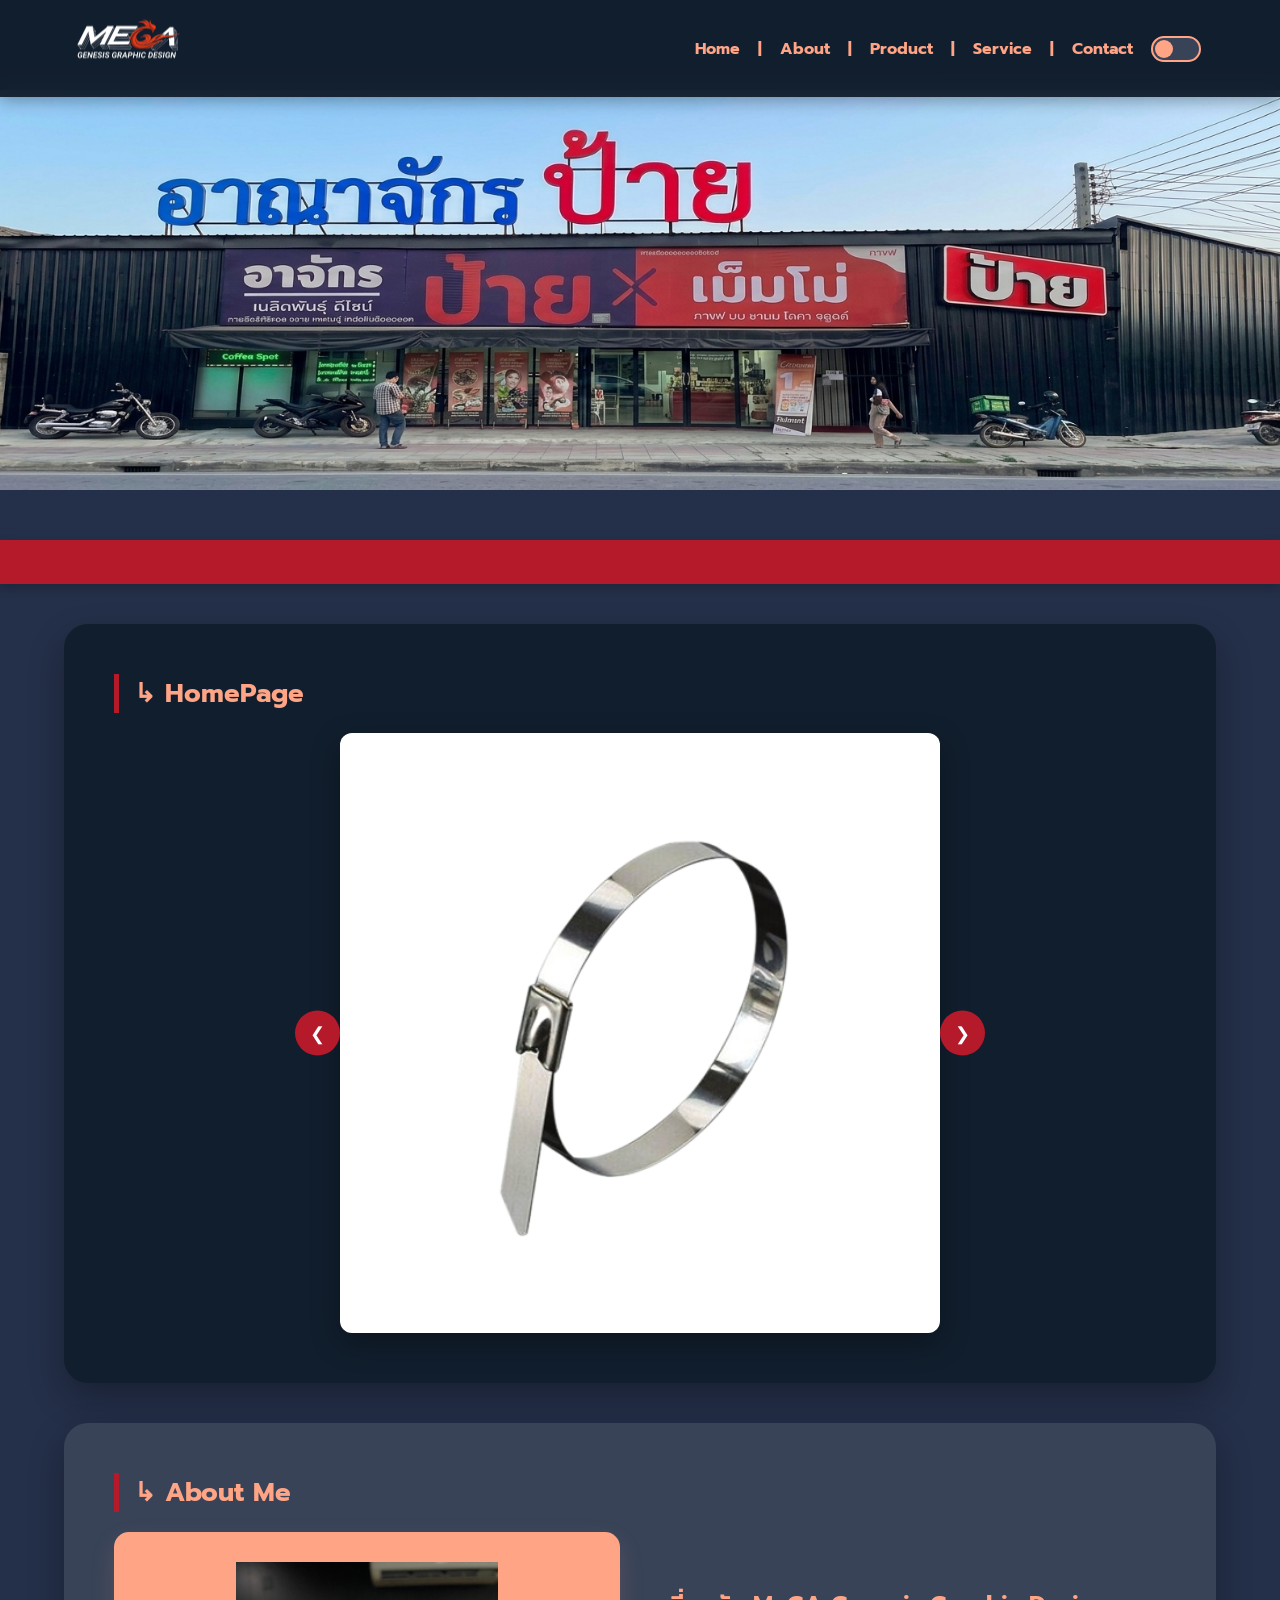
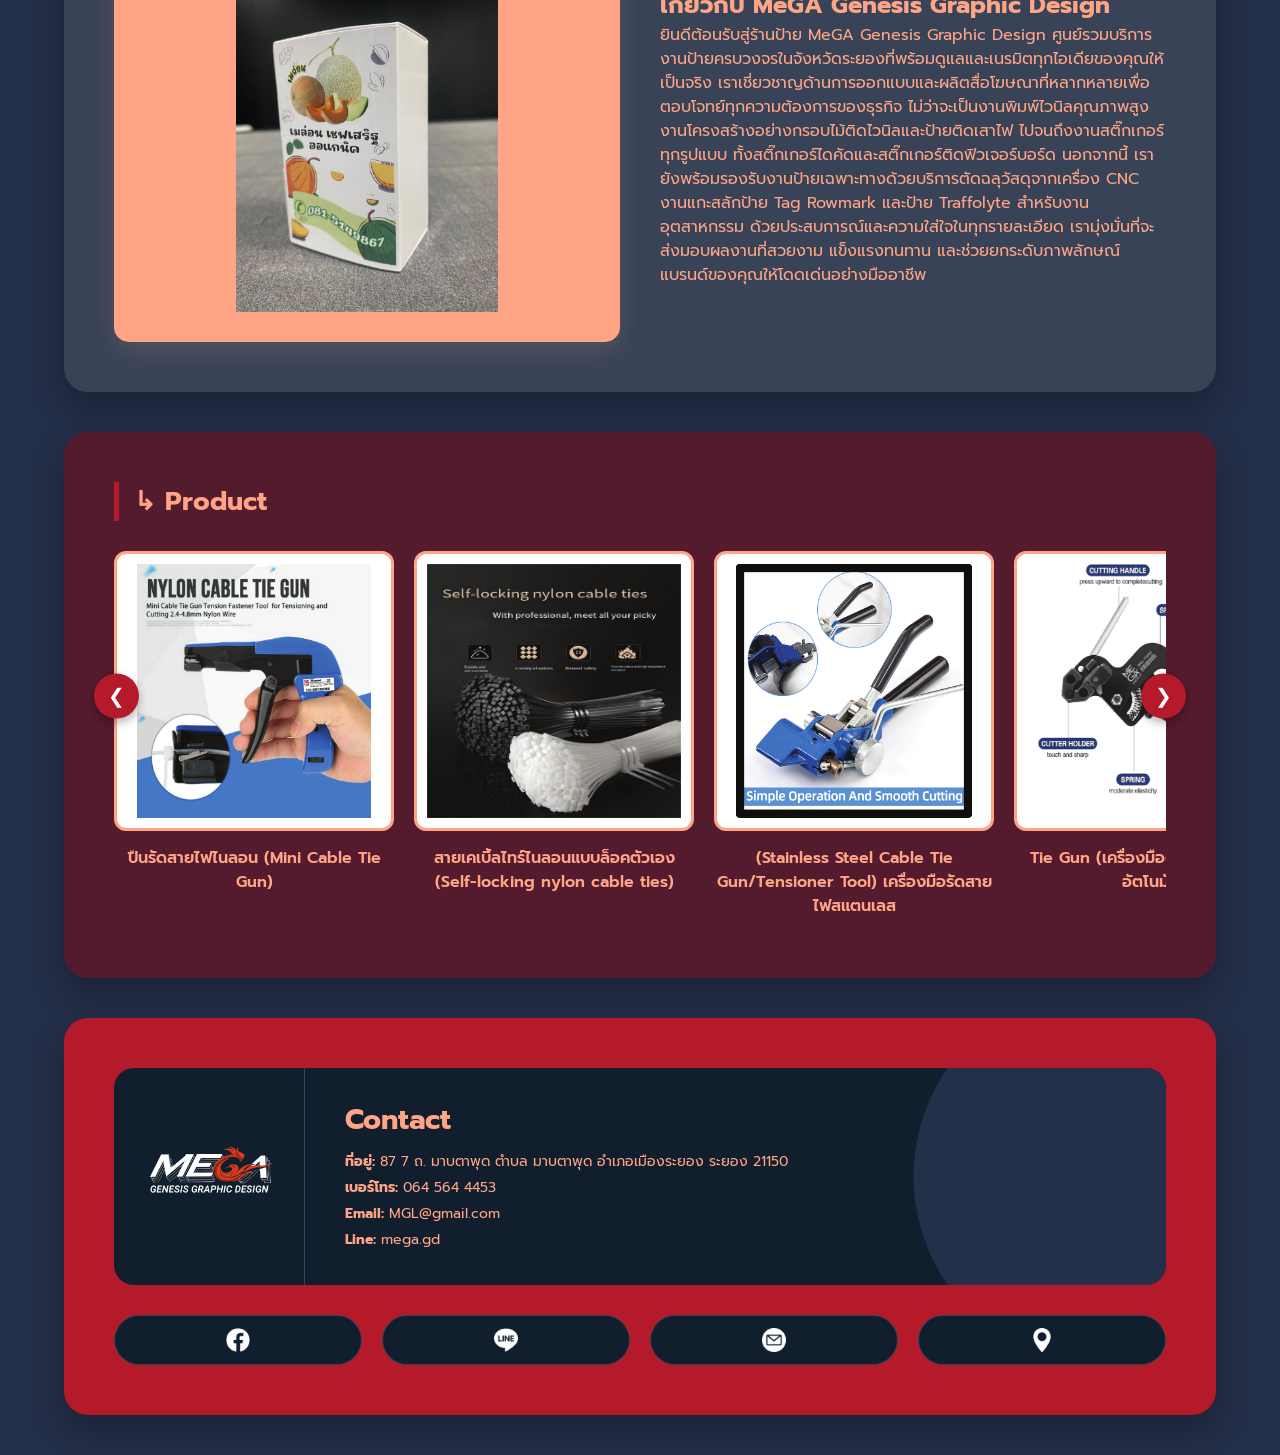
<file: index.html>
<!DOCTYPE html>
<html lang="th">

<head>
    <meta charset="UTF-8">
    <meta name="viewport" content="width=device-width, initial-scale=1.0">
    <title>MeGA Genesis Graphic Design - ร้านป้ายครบวงจร</title>
    
    <link rel="icon" type="image/png" href="images/Logo-removebg-preview.png">
    
    <link href="https://fonts.googleapis.com/css2?family=Prompt:wght@300;400;600&display=swap" rel="stylesheet">
    <link rel="stylesheet" href="style.css">
</head>

<body>
    
    <header>
        <div class="logo">
            <a href="index.html">
                <img src="images/Logo-removebg-preview.png" alt="Megalok Logo" class="header-logo-img">
            </a>
        </div>
        <nav>
            <ul>
                <li><a href="index.html#home">Home</a></li>
                <li><span>|</span></li>
                <li><a href="index.html#about">About</a></li>
                <li><span>|</span></li>
                <li><a href="index.html#product">Product</a></li>
                <li><span>|</span></li>
                <li><a href="service.html">Service</a></li>
                <li><span>|</span></li>
                <li><a href="index.html#contact">Contact</a></li>

                <li>
                    <label class="theme-switch" for="darkModeToggle">
                        <input type="checkbox" id="darkModeToggle">
                        <span class="slider"></span>
                    </label>
                </li>
            </ul>
        </nav>
    </header>

    <section class="hero-image-banner">
        <div class="slides-wrapper" id="slidesWrapper">
            <div class="slide">
                <img src="banner6.png" alt="Megalok Promotion Banner 1">
            </div>
            <div class="slide">
                <img src="banner5.png" alt="Megalok Promotion Banner 2">
            </div>
            <div class="slide">
                <img src="banner3.2.png" alt="Megalok Promotion Banner 3">
            </div>
        </div>
    </section>

    <div class="scrolling-text-container">
        <div class="scrolling-text">
            📢 ร้านป้ายครบวงจร เปิดแล้ววันนี้! 🎉 ร้านป้าย MeGA Genesis Graphic Design ยินดีให้บริการในจังหวัดระยอง รับทำป้ายโฆษณาทุกชนิด ป้ายติดเสาไฟ ไวนิล สติ๊กเกอร์ สติ๊กเกอร์ติดฟิวเจอร์บอร์ด สติ๊กเกอร์ไดคัท งาน CNC ป้าย Tag Rowmark ป้าย Traffolyte และกรอบไม้ติดไวนิล • สนใจติดต่อ โทร 064 564 4453 หรือ Line: mega.gd 📞
        </div>
    </div>

    <main>
        <section id="home" class="container">
            <h3 class="section-tag">↳ HomePage</h3>

            <div class="single-hero-box slide-in-right">

                <button class="hero-arrow left-arrow" id="prevHeroBtn">❮</button>
                <button class="hero-arrow right-arrow" id="nextHeroBtn">❯</button>

                <div class="card-image-wrapper" id="heroImageWrapper">
                    <img src="images/5-removebg-preview.png" alt="Product Image 1">
                    <img src="aboutme/1 (Custom).jpg" alt="Product Image 6">
                    <img src="images/41-removebg-preview.png" alt="Product Image 2">
                    <img src="aboutme/2 (Custom).jpg" alt="Product Image 6">
                    <img src="images/104-removebg-preview.png" alt="Product Image 3">
                    <img src="aboutme/3 (Custom).jpg" alt="Product Image 6">
                    <img src="images/136-removebg-preview.png" alt="Product Image 4">
                    <img src="aboutme/4 (Custom).jpg" alt="Product Image 6">
                    <img src="images/150-removebg-preview.png" alt="Product Image 5">
                    <img src="aboutme/5 (Custom).jpg" alt="Product Image 6">
                    <img src="images/80-removebg-preview.png" alt="Product Image 6">
                    <img src="aboutme/6 (Custom).jpg" alt="Product Image 6">
                </div>
            </div>
        </section>

        <section id="about" class="container">
            <h3 class="section-tag">↳ About Me</h3>
            <div class="about-flex">
                <div class="about-card" style="overflow: hidden;">
                    <img id="aboutImg" src="aboutme/1 (Custom).jpg" alt="Nylon Cable Tie Gun" style="transition: transform 0.4s ease, opacity 0.4s ease; transform: translateX(0);">
                </div>
                  <div class="about-content">

                    <h1 id="aboutTitle">เกี่ยวกับ MeGA Genesis Graphic Design

                    </h1>

                    <p id="aboutDesc">ยินดีต้อนรับสู่ร้านป้าย MeGA Genesis Graphic Design ศูนย์รวมบริการงานป้ายครบวงจรในจังหวัดระยองที่พร้อมดูแลและเนรมิตทุกไอเดียของคุณให้เป็นจริง เราเชี่ยวชาญด้านการออกแบบและผลิตสื่อโฆษณาที่หลากหลายเพื่อตอบโจทย์ทุกความต้องการของธุรกิจ ไม่ว่าจะเป็นงานพิมพ์ไวนิลคุณภาพสูง งานโครงสร้างอย่างกรอบไม้ติดไวนิลและป้ายติดเสาไฟ ไปจนถึงงานสติ๊กเกอร์ทุกรูปแบบ ทั้งสติ๊กเกอร์ไดคัดและสติ๊กเกอร์ติดฟิวเจอร์บอร์ด นอกจากนี้ เรายังพร้อมรองรับงานป้ายเฉพาะทางด้วยบริการตัดฉลุวัสดุจากเครื่อง CNC งานแกะสลักป้าย Tag Rowmark และป้าย Traffolyte สำหรับงานอุตสาหกรรม ด้วยประสบการณ์และความใส่ใจในทุกรายละเอียด เรามุ่งมั่นที่จะส่งมอบผลงานที่สวยงาม แข็งแรงทนทาน และช่วยยกระดับภาพลักษณ์แบรนด์ของคุณให้โดดเด่นอย่างมืออาชีพ</p>

                </div>

            </div>

        </section>

        <section id="product" class="container">
            <h3 class="section-tag">↳ Product</h3>
            
            <div class="product-slider-wrapper">
                <button class="slider-arrow slider-prev" id="prevProductBtn">❮</button>

                <div class="product-slider" id="productSlider">
                    <a href="product.html?id=1" class="p-item">
                        <div class="p-img">
                            <img src="images/124.png" class="img-main" alt="Main Image">
                            <img src="images/132.png" class="img-hover" alt="Hover Image">
                        </div>
                        <p>ปืนรัดสายไฟไนลอน (Mini Cable Tie Gun)</p>
                    </a>

                    <a href="product.html?id=2" class="p-item">
                        <div class="p-img">
                            <img src="images/14.png" class="img-main" alt="Main Image">
                            <img src="images/28.png" class="img-hover" alt="Hover Image">
                        </div>
                        <p>สายเคเบิ้ลไทร์ไนลอนแบบล็อคตัวเอง (Self-locking nylon cable ties)</p>
                    </a>

                    <a href="product.html?id=3" class="p-item">
                        <div class="p-img">
                            <img src="images/110.png" class="img-main" alt="Main Image">
                            <img src="images/108.png" class="img-hover" alt="Hover Image">
                        </div>
                        <p>(Stainless Steel Cable Tie Gun/Tensioner Tool) เครื่องมือรัดสายไฟสแตนเลส</p>
                    </a>

                    <a href="product.html?id=4" class="p-item">
                        <div class="p-img">
                            <img src="images/94.png" class="img-main" alt="Main Image">
                            <img src="images/43.png" class="img-hover" alt="Hover Image">
                        </div>
                        <p>Tie Gun (เครื่องมือดึงสายรัดและตัดอัตโนมัติ)</p>
                    </a>
                </div>

                <button class="slider-arrow slider-next" id="nextProductBtn">❯</button>
            </div>
        </section>
    </main>

    <footer id="contact">
        <div class="footer-banner">
            <div class="footer-logo-area">
                <img src="images/Logo-removebg-preview.png" alt="Mega Logo" class="footer-logo">
            </div>
            <div class="footer-details">
                <h3>Contact</h3>
                <p><strong>ที่อยู่:</strong> 87 7 ถ. มาบตาพุด ตำบล มาบตาพุด อำเภอเมืองระยอง ระยอง 21150</p>
                <p><strong>เบอร์โทร:</strong> 064 564 4453</p>
                <p><strong>Email:</strong> MGL@gmail.com</p>
                <p><strong>Line:</strong> mega.gd</p>
            </div>
        </div>

        <div class="social-bar">
            <a href="https://www.facebook.com/profile.php?id=61550780473112" target="_blank" class="social-btn">
                <img src="icons/facebook.png" alt="FB">
            </a>
            <a href="https://line.me/ti/p/@megalok1" target="_blank" class="social-btn">
                <img src="icons/line.png" alt="Line">
            </a>
            <a href="mailto:MGL@gmail.com" class="social-btn">
                <img src="icons/email.png" alt="Mail">
            </a>
            <a href="https://maps.app.goo.gl/akLTZSRNCD6QtL3N6" target="_blank" class="social-btn">
                <img src="icons/maps-and-flags.png" alt="Maps">
            </a>
        </div>
    </footer>

    <script>
        // ==========================================
        // 1. ระบบ Banner Slideshow หลัก
        // ==========================================
        let slideIndex = 0;
        const slidesWrapper = document.getElementById("slidesWrapper");
        const slides = document.getElementsByClassName("slide");
        const totalSlides = slides.length;

        function autoSlide() {
            slideIndex++;
            if (slideIndex >= totalSlides) {
                slideIndex = 0;
            }
            slidesWrapper.style.transform = `translateX(-${slideIndex * 100}%)`;
            setTimeout(autoSlide, 4000);
        }

        if (totalSlides > 0) {
            setTimeout(autoSlide, 4000);
        }

        // ==========================================
        // 1.5 ระบบเฟดเปลี่ยนรูปในหมวด HomePage พร้อมปุ่มลูกศรที่เปลี่ยนสีได้
        // ==========================================
        const heroWrapper = document.getElementById('heroImageWrapper');
        const heroImages = heroWrapper.querySelectorAll('img');
        const prevBtn = document.getElementById('prevHeroBtn');
        const nextBtn = document.getElementById('nextHeroBtn');

        let currentImgIndex = 0;
        const imgCount = heroImages.length;
        let slideInterval;

        function updateArrowButtons() {
            if (currentImgIndex === 0) {
                prevBtn.classList.add('disabled');
            } else {
                prevBtn.classList.remove('disabled');
            }
            if (currentImgIndex === imgCount - 1) {
                nextBtn.classList.add('disabled');
            } else {
                nextBtn.classList.remove('disabled');
            }
        }

        function showHeroImage(index) {
            heroImages.forEach(img => img.classList.remove('active'));
            currentImgIndex = index;
            heroImages[currentImgIndex].classList.add('active');
            updateArrowButtons();
        }

        function startHeroSlide() {
            slideInterval = setInterval(() => {
                let nextIndex = currentImgIndex + 1;
                if (nextIndex >= imgCount) {
                    nextIndex = 0;
                }
                showHeroImage(nextIndex);
            }, 3500);
        }

        function resetHeroSlideTimer() {
            clearInterval(slideInterval);
            startHeroSlide();
        }

        if (imgCount > 0) {
            heroImages[0].classList.add('active');
            updateArrowButtons();
        }

        if (imgCount > 1) {
            startHeroSlide();

            prevBtn.addEventListener('click', () => {
                if (currentImgIndex > 0) {
                    showHeroImage(currentImgIndex - 1);
                    resetHeroSlideTimer();
                }
            });

            nextBtn.addEventListener('click', () => {
                if (currentImgIndex < imgCount - 1) {
                    showHeroImage(currentImgIndex + 1);
                    resetHeroSlideTimer();
                }
            });

            heroWrapper.addEventListener('click', (event) => {
                if (event.target === prevBtn || event.target === nextBtn || event.target.closest('.hero-arrow')) {
                    return;
                }
                const rect = heroWrapper.getBoundingClientRect();
                const xPosition = event.clientX - rect.left;
                const wrapperWidth = heroWrapper.offsetWidth;

                if (xPosition < wrapperWidth / 2) {
                    if (currentImgIndex > 0) {
                        showHeroImage(currentImgIndex - 1);
                        resetHeroSlideTimer();
                    }
                } else {
                    if (currentImgIndex < imgCount - 1) {
                        showHeroImage(currentImgIndex + 1);
                        resetHeroSlideTimer();
                    }
                }
            });

        } else {
            prevBtn.style.display = 'none';
            nextBtn.style.display = 'none';
        }

        // ==========================================
        // 2. ระบบ Animation สไลด์รูป (เมื่อเลื่อนมาเจอ)
        // ==========================================
        document.addEventListener('DOMContentLoaded', () => {
            const animatedCards = document.querySelectorAll('.slide-in-right');

            const observer = new IntersectionObserver((entries) => {
                entries.forEach(entry => {
                    if (entry.isIntersecting) {
                        entry.target.classList.add('show');
                        observer.unobserve(entry.target);
                    }
                });
            }, {
                threshold: 0.2
            });

            animatedCards.forEach(card => {
                observer.observe(card);
            });
        });

        // ==========================================
        // 3. ระบบสไลด์รูปอัตโนมัติ (About Me) - เลื่อนสไลด์ด้านข้าง
        // ==========================================
        const aboutImagesArray = [
            "aboutme/2 (Custom).jpg",
            "aboutme/3 (Custom).jpg",
            "aboutme/4 (Custom).jpg",
            "aboutme/5 (Custom).jpg",
            "aboutme/6 (Custom).jpg",
            "aboutme/7 (Custom).jpg",
            "aboutme/8 (Custom).jpg",       
        ]; 

        let currentAboutIndex = 0;
        const aboutImgElement = document.getElementById("aboutImg");

        setInterval(() => {
            aboutImgElement.style.transition = "transform 0.4s ease, opacity 0.4s ease";
            aboutImgElement.style.transform = "translateX(-100%)";
            aboutImgElement.style.opacity = 0;

            setTimeout(() => {
                currentAboutIndex++;
                if (currentAboutIndex >= aboutImagesArray.length) {
                    currentAboutIndex = 0;
                }
                
                aboutImgElement.src = aboutImagesArray[currentAboutIndex];
                
                aboutImgElement.style.transition = "none";
                aboutImgElement.style.transform = "translateX(100%)";
                
                void aboutImgElement.offsetWidth;
                
                aboutImgElement.style.transition = "transform 0.4s ease, opacity 0.4s ease";
                aboutImgElement.style.transform = "translateX(0)";
                aboutImgElement.style.opacity = 1;
                
            }, 400); 

        }, 3500); 

        // ==========================================
        // 4. ระบบ Smooth Scroll ปรับความเร็วได้
        // ==========================================
        document.querySelectorAll('nav ul li a[href^="index.html#"], nav ul li a[href^="#"]').forEach(anchor => {
            anchor.addEventListener('click', function (e) {
                let targetId = this.getAttribute('href').split('#')[1];
                const targetElement = document.getElementById(targetId);

                if (targetElement) {
                    e.preventDefault();

                    const headerOffset = 90;
                    const elementPosition = targetElement.getBoundingClientRect().top;
                    const offsetPosition = elementPosition + window.pageYOffset - headerOffset;

                    const duration = 1200;

                    const start = window.pageYOffset;
                    const distance = offsetPosition - start;
                    let startTime = null;

                    function easeInOutQuad(t, b, c, d) {
                        t /= d / 2;
                        if (t < 1) return c / 2 * t * t + b;
                        t--;
                        return -c / 2 * (t * (t - 2) - 1) + b;
                    }

                    function animation(currentTime) {
                        if (startTime === null) startTime = currentTime;
                        const timeElapsed = currentTime - startTime;
                        const run = easeInOutQuad(timeElapsed, start, distance, duration);
                        window.scrollTo(0, run);
                        if (timeElapsed < duration) {
                            requestAnimationFrame(animation);
                        }
                    }

                    requestAnimationFrame(animation);
                }
            });
        });

        // ==========================================
        // 5. ระบบ Dark Mode (แบบสวิตช์ พร้อมจดจำค่าด้วย LocalStorage)
        // ==========================================
        const darkModeToggle = document.getElementById('darkModeToggle');
        const body = document.body;

        if (localStorage.getItem('darkMode') === 'enabled') {
            body.classList.add('dark-mode');
            darkModeToggle.checked = true;
        }

        darkModeToggle.addEventListener('change', () => {
            if (darkModeToggle.checked) {
                body.classList.add('dark-mode');
                localStorage.setItem('darkMode', 'enabled');
            } else {
                body.classList.remove('dark-mode');
                localStorage.setItem('darkMode', 'disabled');
            }
        });

        // ==========================================
        // 🛠️ 6. ระบบปุ่มเลื่อน Product Slider 
        // ==========================================
        const productSlider = document.getElementById('productSlider');
        const prevProductBtn = document.getElementById('prevProductBtn');
        const nextProductBtn = document.getElementById('nextProductBtn');

        if (productSlider && prevProductBtn && nextProductBtn) {
            const scrollAmount = 300; 
            
            prevProductBtn.addEventListener('click', () => {
                productSlider.scrollBy({ left: -scrollAmount, behavior: 'smooth' });
            });
            
            nextProductBtn.addEventListener('click', () => {
                productSlider.scrollBy({ left: scrollAmount, behavior: 'smooth' });
            });
        }

    </script>
</body>

</html>
</file>
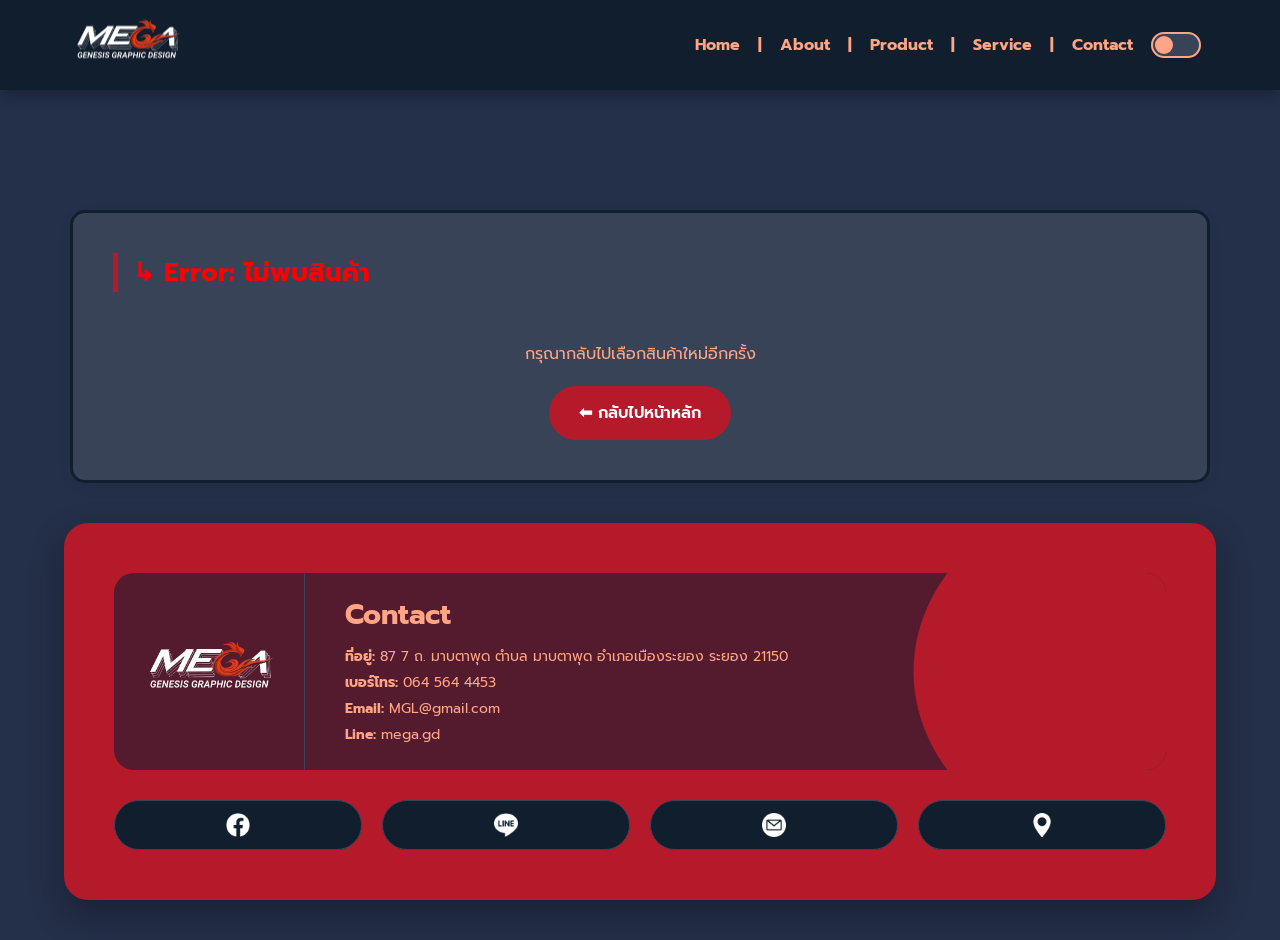
<file: product.html>
<!DOCTYPE html>
<html lang="th">

<head>
    <meta charset="UTF-8">
    <meta name="viewport" content="width=device-width, initial-scale=1.0">
    <title>Product Details - Megalok</title>

    <link href="https://fonts.googleapis.com/css2?family=Prompt:wght@300;400;600&display=swap" rel="stylesheet">
    <link rel="icon" type="image/png" href="images/Logo-removebg-preview.png">

    <link rel="stylesheet" href="style.css">
    <link rel="stylesheet" href="product.css">

    <script>
        if (localStorage.getItem('darkMode') === 'enabled') {
            document.documentElement.classList.add('dark-mode-preload');
        }
    </script>
</head>

<body>

    <header>
        <div class="logo">
            <a href="index.html">
                <img src="images/Logo-removebg-preview.png" alt="Megalok Logo" class="header-logo-img">
            </a>
        </div>
        <nav>
            <ul>
                <li><a href="index.html#home">Home</a></li>
                <li><span>|</span></li>
                <li><a href="index.html#about">About</a></li>
                <li><span>|</span></li>
                <li><a href="index.html#product">Product</a></li>
                <li><span>|</span></li>
                <li><a href="service.html">Service</a></li>
                <li><span>|</span></li>
                <li><a href="index.html#contact">Contact</a></li>

                <li>
                    <label class="theme-switch" for="darkModeToggle">
                        <input type="checkbox" id="darkModeToggle">
                        <span class="slider"></span>
                    </label>
                </li>
            </ul>
        </nav>
    </header>

    <!-- <section class="hero-image-banner">
        <div class="slides-wrapper" id="slidesWrapper">
            <div class="slide">
                <img src="banner6.jpg" alt="Megalok Promotion Banner 1">
            </div>
            <div class="slide">
                <img src="banner5 (Custom).png" alt="Megalok Promotion Banner 2">
            </div>
            <div class="slide">
                <img src="banner3.jpg" alt="Megalok Promotion Banner 3">
            </div>
        </div>
    </section> -->

    <main>
        <section class="product-detail-container" id="product-display">
        </section>
    </main>

    <footer id="contact">
        <div class="footer-banner">
            <div class="footer-logo-area">
                <img src="images/Logo-removebg-preview.png" alt="Mega Logo" class="footer-logo">
            </div>
            <div class="footer-details">
                <h3>Contact</h3>
                <p><strong>ที่อยู่:</strong> 87 7 ถ. มาบตาพุด ตำบล มาบตาพุด อำเภอเมืองระยอง ระยอง 21150</p>
                <p><strong>เบอร์โทร:</strong> 064 564 4453</p>
                <p><strong>Email:</strong> MGL@gmail.com</p>
                 <p><strong>Line:</strong> mega.gd</p>
            </div>
        </div>

        <div class="social-bar">
            <a href="https://www.facebook.com/profile.php?id=61550780473112" target="_blank" class="social-btn">
                <img src="icons/facebook.png" alt="FB">
            </a>
            <a href="https://line.me/ti/p/@megalok1" target="_blank" class="social-btn">
                <img src="icons/line.png" alt="Line">
            </a>
            <a href="mailto:MGL@gmail.com" class="social-btn">
                <img src="icons/email.png" alt="Mail">
            </a>
            <a href="https://maps.app.goo.gl/akLTZSRNCD6QtL3N6" target="_blank" class="social-btn">
                <img src="icons/maps-and-flags.png" alt="Maps">
            </a>
        </div>
    </footer>

    <script>
        // ==========================================
        // 1. ระบบ Banner Slideshow แบบเลื่อน (Slide)
        // ==========================================
        let slideIndex = 0;
        const slidesWrapper = document.getElementById("slidesWrapper");
        const slides = document.getElementsByClassName("slide");

        function autoSlide() {
            if (!slidesWrapper || slides.length === 0) return;

            const totalSlides = slides.length;
            slideIndex++;

            // ถ้ารูปหมดแล้ว ให้กลับไปรูปแรก
            if (slideIndex >= totalSlides) {
                slideIndex = 0;
            }

            // เลื่อนกล่องหุ้มรูปภาพแนวนอน
            slidesWrapper.style.transform = `translateX(-${slideIndex * 100}%)`;

            // สั่งให้ทำซ้ำทุกๆ 3 วินาที (3000 มิลลิวินาที)
            setTimeout(autoSlide, 3000);
        }

        // เริ่มทำงานสไลด์หลังจากโหลดหน้าเสร็จ 3 วินาที
        setTimeout(autoSlide, 3000);

        // ==========================================
        // 2. ระบบดึงและแสดงข้อมูลสินค้าตาม ID จาก URL
        // ==========================================
        const productsDatabase = [
            {
                id: 1,
                name: " ปืนรัดสายไฟไนลอน (Mini Cable Tie Gun)",
                images: [
                    "images/124.png",
                    "images/126.png",
                    "images/128.png"
                ],
                description: "ปืนรัดสายไฟไนลอน (Mini Cable Tie Gun) จากแบรนด์ Megalok ผลิตจากวัสดุคุณภาพสูง ทนทานต่อการใช้งาน และออกแบบมาเพื่อการยึดติดที่แน่นหนาและปลอดภัย เหมาะสำหรับงานอุตสาหกรรมทั่วไป"
            },
            {
                id: 2,
                name: "สายเคเบิ้ลไทร์ไนลอนแบบล็อคตัวเอง (Self-locking nylon cable ties)",
                images: [
                    "images/14.png",
                    "images/28.png",
                    "images/139.png"
                ],
                description: "สายเคเบิ้ลไทร์ไนลอนแบบล็อคตัวเอง (Self-locking nylon cable ties) ซึ่งเป็นอุปกรณ์รัดสายไฟคุณภาพเยี่ยมระดับมืออาชีพที่ออกแบบมาให้สามารถใช้งานได้อย่างหลากหลายครับจุดเด่นสำคัญของสินค้ารุ่นนี้คือความแข็งแรงและทนทานต่อแรงดึงสูง เมื่อล็อคแล้วจะยึดติดแน่นหนาไม่หลุดลอกหรือคลายตัวได้ง่าย ตัววัสดุมีความปลอดภัยและถูกออกแบบมาให้ทนทานต่อสภาพแวดล้อมที่ท้าทายได้อย่างดีเยี่ยม ทั้งทนต่อการกัดกร่อน ทนต่อรังสียูวี ทนต่อสารเคมี รวมถึงทนต่อสภาพอากาศทั้งความเย็นจัดและอุณหภูมิที่สูงมาก นอกจากนี้ยังมีให้เลือกใช้งานหลากหลายรูปแบบตามความเหมาะสม ทั้งแบบสายสีดำและสีขาวเพื่อตอบโจทย์ทุกความต้องการของงาน"
            },
            {
                id: 3,
                name: "(Stainless Steel Cable Tie Gun/Tensioner Tool) เครื่องมือรัดสายไฟสแตนเลส",
                images: [
                    "images/112.png",
                    "images/116.png",
                    "images/118.png",
                    "images/120.png"
                ],
                description: "อุปกรณ์ที่ออกแบบมาเพื่อใช้สำหรับการจัดเก็บและยึดสายไฟให้เป็นระเบียบเรียบร้อย โดยมีจุดเด่นในเรื่องของความทนทานต่อความร้อนและทนต่อสภาพอากาศที่เปลี่ยนแปลงได้เป็นอย่างดีเยี่ยม สำหรับขนาดของสายรัดที่สามารถนำมาใช้งานร่วมกับอุปกรณ์ตัวนี้ได้ จะต้องมีความกว้างอยู่ที่ 4 ถึง 20 มิลลิเมตร และมีความหนาตั้งแต่ 0.4 ถึง 0.8 มิลลิเมตรครับ"
            },
            {
                id: 4,
                name: "Tie Gun (เครื่องมือดึงสายรัดและตัดอัตโนมัติ)",
                images: [
                    "images/94.png",
                    "images/43.png"
                ],
                description: "เครื่องมือดึงสายรัดและตัดอัตโนมัติ (Tie Gun) ที่ถูกออกแบบมาให้ใช้งานได้ง่าย ช่วยลดเวลาในการทำงานและเพิ่มความสะดวกสบายให้กับผู้ใช้งานเป็นอย่างมากครับ ตัวเครื่องมีความโดดเด่นในเรื่องของความแข็งแรงทนทานเนื่องจากผลิตจากเหล็กกล้าเครื่องมือพิเศษ (Special Tool Steel Body) และมีการออกแบบตามหลักสรีรศาสตร์ (Ergonomic design) โดยเฉพาะในส่วนของด้ามจับ TPR ที่ช่วยให้จับได้ถนัดมือและใช้งานได้อย่างสะดวกสบาย นอกจากนี้ตัวเครื่องยังมีสปริงที่มีความยืดหยุ่นกำลังดี หัวตัดที่คมกริบ และมีด้ามจับสำหรับการตัด (Cutting Handle) ที่ออกแบบมาให้ใช้งานง่าย เพียงแค่ดันขึ้นก็สามารถตัดสายรัดให้ขาดได้อย่างสมบูรณ์ครับ"
            }
        ];

        // รับค่า id จากพารามิเตอร์ใน URL (เช่น product.html?id=1)
        const urlParams = new URLSearchParams(window.location.search);
        const productId = parseInt(urlParams.get('id'));

        // หาสินค้าที่ตรงกับ ID
        const product = productsDatabase.find(p => p.id === productId);
        const displayDiv = document.getElementById('product-display');

        // ฟังก์ชันสำหรับเปลี่ยนรูปภาพใหญ่ เมื่อผู้ใช้คลิกที่รูป Thumbnail เล็ก
        window.changeImage = function (newSrc) {
            const mainImg = document.getElementById('mainImage');
            mainImg.style.opacity = 0.5;
            setTimeout(() => {
                mainImg.src = newSrc;
                mainImg.style.opacity = 1;
            }, 150);
        };

        // Render ข้อมูลลง HTML
        if (product) {
            let thumbnailsHTML = '';
            product.images.forEach((imgSrc, index) => {
                thumbnailsHTML += `<img src="${imgSrc}" class="thumbnail" onclick="changeImage('${imgSrc}')" alt="thumbnail ${index + 1}">`;
            });

            displayDiv.innerHTML = `
                <h3 class="section-tag">↳ Product Detail: ${product.name}</h3>
                <div class="product-flex">
                    
                    <div class="product-gallery">
                        <div class="product-image-wrapper">
                            <img src="${product.images[0]}" alt="${product.name}" id="mainImage" class="product-image">
                        </div>
                        <div class="thumbnail-container">
                            ${thumbnailsHTML}
                        </div>
                    </div>

                    <div class="product-info">
                        <h1 class="product-title">${product.name}</h1>
                        <div class="product-desc">
                            <strong>↳ Product Features:</strong><br><br>
                            ${product.description}
                        </div>
                        <a href="index.html#product" class="btn-theme">⬅ กลับไปหน้าสินค้า</a>
                    </div>
                </div>
            `;
        } else {
            // กรณีไม่มี ID หรือหาสินค้าไม่เจอ
            displayDiv.innerHTML = `
                <h3 class="section-tag" style="color: red;">↳ Error: ไม่พบสินค้า</h3>
                <p style="text-align: center; margin-top: 50px;">กรุณากลับไปเลือกสินค้าใหม่อีกครั้ง</p>
                <div style="text-align: center; margin-top: 20px;">
                    <a href="index.html#product" class="btn-theme">⬅ กลับไปหน้าหลัก</a>
                </div>
            `;
        }

        // ==========================================
        // 3. ระบบ Dark Mode (อ่านค่าและสลับโหมด)
        // ==========================================
        const darkModeToggle = document.getElementById('darkModeToggle');
        const body = document.body;

        // เช็คค่าเมื่อหน้าเว็บโหลดเสร็จ
        if (localStorage.getItem('darkMode') === 'enabled') {
            body.classList.add('dark-mode');
            document.documentElement.classList.remove('dark-mode-preload');
            if (darkModeToggle) {
                darkModeToggle.textContent = '☀️';
            }
        }

        if (darkModeToggle) {
            darkModeToggle.addEventListener('click', () => {
                body.classList.toggle('dark-mode');

                if (body.classList.contains('dark-mode')) {
                    localStorage.setItem('darkMode', 'enabled');
                    darkModeToggle.textContent = '☀️';
                } else {
                    localStorage.setItem('darkMode', 'disabled');
                    darkModeToggle.textContent = '🌙';
                }
            });
        }
    </script>

</body>

</html>
</file>
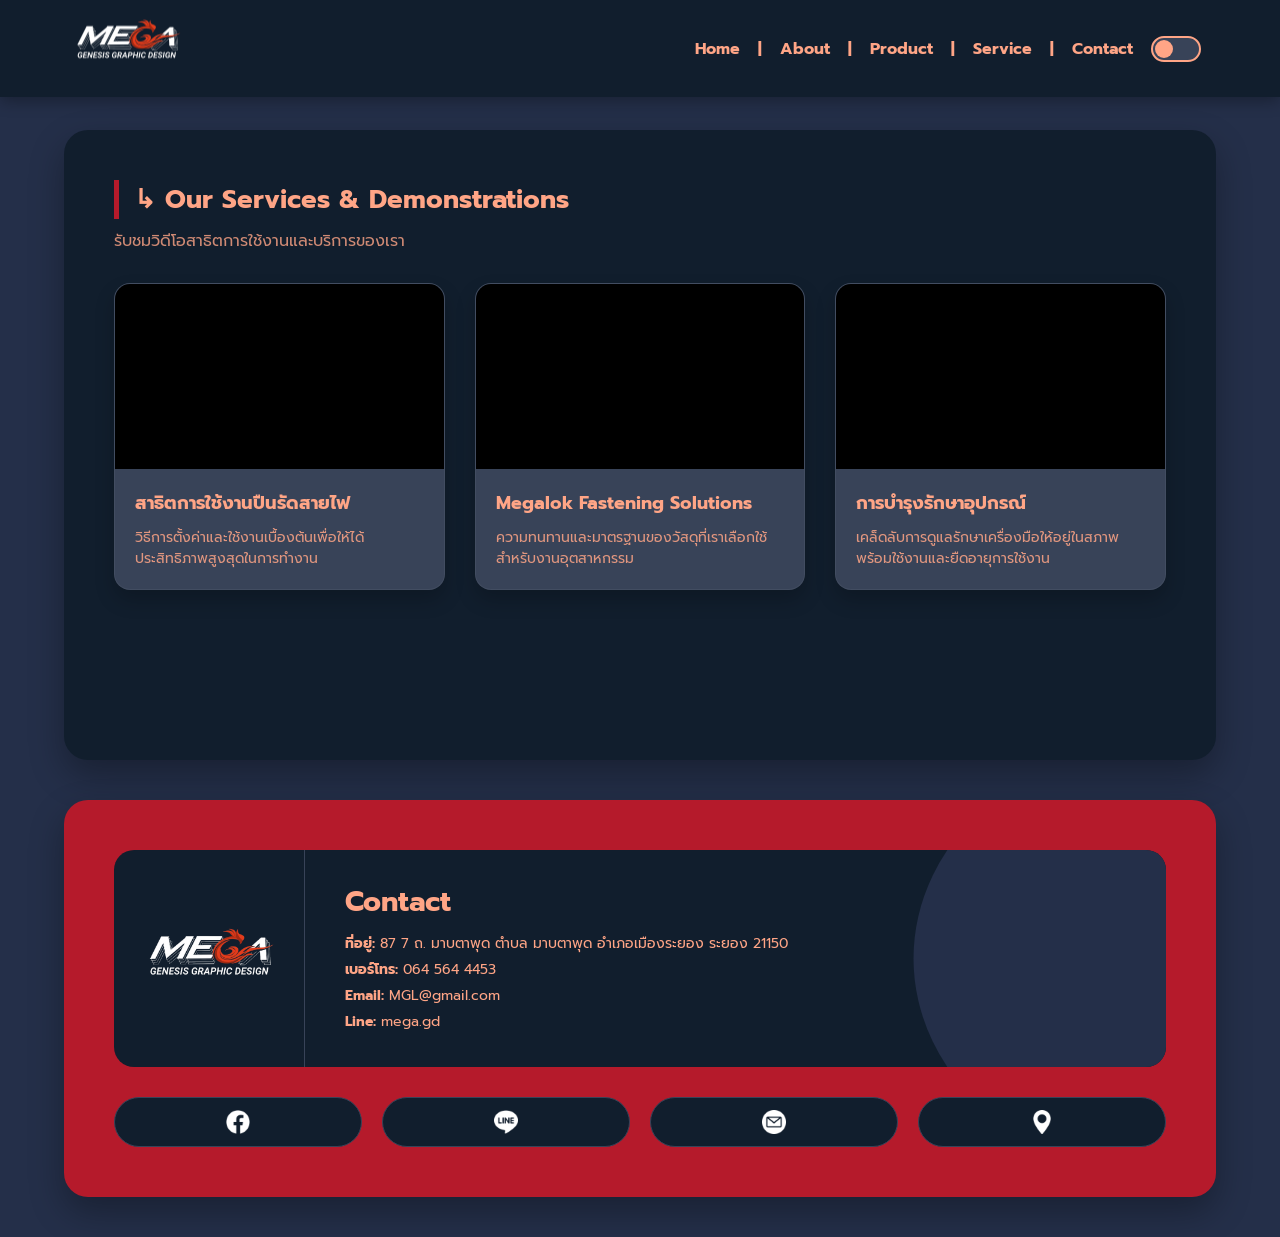
<file: service.html>
<!DOCTYPE html>
<html lang="th">

<head>
    <meta charset="UTF-8">
    <meta name="viewport" content="width=device-width, initial-scale=1.0">
    <title>Megalok - Secure Fastening</title>
    
    <link rel="icon" type="image/png" href="images/Logo-removebg-preview.png">
    
    <link href="https://fonts.googleapis.com/css2?family=Prompt:wght@300;400;600&display=swap" rel="stylesheet">
    <link rel="stylesheet" href="style.css">
</head>

<body>

    <header>
        <div class="logo">
            <a href="index.html">
                <img src="images/Logo-removebg-preview.png" alt="Megalok Logo" class="header-logo-img">
            </a>
        </div>
        <nav>
            <ul>
                <li><a href="index.html#home">Home</a></li>
                <li><span>|</span></li>
                <li><a href="index.html#about">About</a></li>
                <li><span>|</span></li>
                <li><a href="index.html#product">Product</a></li>
                <li><span>|</span></li>
                <li><a href="service.html">Service</a></li>
                <li><span>|</span></li>
                <li><a href="index.html#contact">Contact</a></li>
                <li>
                    <label class="theme-switch" for="darkModeToggle">
                        <input type="checkbox" id="darkModeToggle">
                        <span class="slider">
                        </span>
                    </label>
                </li>
            </ul>
        </nav>
    </header>

    <main>
        <section id="service" class="container">
            <h3 class="section-tag">↳ Our Services & Demonstrations</h3>
            <p class="service-subtitle">รับชมวิดีโอสาธิตการใช้งานและบริการของเรา</p>

            <div class="video-grid">

                <div class="video-card">
                    <div class="video-wrapper">
                        <iframe width="560" height="315"
                            src="https://www.youtube.com/embed/medo_nGOLdQ?si=jsS--ms5VqNj8IDz"
                            title="YouTube video player" frameborder="0"
                            allow="accelerometer; autoplay; clipboard-write; encrypted-media; gyroscope; picture-in-picture; web-share"
                            referrerpolicy="strict-origin-when-cross-origin" allowfullscreen></iframe>
                    </div>
                    <div class="video-info">
                        <h4>สาธิตการใช้งานปืนรัดสายไฟ</h4>
                        <p>วิธีการตั้งค่าและใช้งานเบื้องต้นเพื่อให้ได้ประสิทธิภาพสูงสุดในการทำงาน</p>
                    </div>
                </div>

                <div class="video-card">
                    <div class="video-wrapper">
                        <iframe width="560" height="315"
                            src="https://www.youtube.com/embed/L_K368DS3DY?si=n9G0foirDGmgA88S"
                            title="YouTube video player" frameborder="0"
                            allow="accelerometer; autoplay; clipboard-write; encrypted-media; gyroscope; picture-in-picture; web-share"
                            referrerpolicy="strict-origin-when-cross-origin" allowfullscreen></iframe>
                    </div>
                    <div class="video-info">
                        <h4>Megalok Fastening Solutions</h4>
                        <p>ความทนทานและมาตรฐานของวัสดุที่เราเลือกใช้ สำหรับงานอุตสาหกรรม</p>
                    </div>
                </div>

                <div class="video-card">
                    <div class="video-wrapper">
                        <iframe width="560" height="315"
                            src="https://www.youtube.com/embed/0QQakrKnXb8?si=2Tf-xFICrE8Rr4pj"
                            title="YouTube video player" frameborder="0"
                            allow="accelerometer; autoplay; clipboard-write; encrypted-media; gyroscope; picture-in-picture; web-share"
                            referrerpolicy="strict-origin-when-cross-origin" allowfullscreen></iframe>
                    </div>
                    <div class="video-info">
                        <h4>การบำรุงรักษาอุปกรณ์</h4>
                        <p>เคล็ดลับการดูแลรักษาเครื่องมือให้อยู่ในสภาพพร้อมใช้งานและยืดอายุการใช้งาน</p>
                    </div>
                </div>

            </div>
        </section>
    </main>

    <footer id="contact">
        <div class="footer-banner">
            <div class="footer-logo-area">
                <img src="images/Logo-removebg-preview.png" alt="Mega Logo" class="footer-logo">
            </div>
            <div class="footer-details">
                <h3>Contact</h3>
                <p><strong>ที่อยู่:</strong> 87 7 ถ. มาบตาพุด ตำบล มาบตาพุด อำเภอเมืองระยอง ระยอง 21150</p>
                <p><strong>เบอร์โทร:</strong> 064 564 4453</p>
                <p><strong>Email:</strong> MGL@gmail.com</p>
                 <p><strong>Line:</strong> mega.gd</p>
            </div>
        </div>

        <div class="social-bar">
            <a href="https://www.facebook.com/profile.php?id=61550780473112" target="_blank" class="social-btn">
                <img src="icons/facebook.png" alt="FB">
            </a>
            <a href="https://line.me/ti/p/@megalok1" target="_blank" class="social-btn">
                <img src="icons/line.png" alt="Line">
            </a>
            <a href="mailto:MGL@gmail.com" class="social-btn">
                <img src="icons/email.png" alt="Mail">
            </a>
            <a href="https://maps.app.goo.gl/akLTZSRNCD6QtL3N6" target="_blank" class="social-btn">
                <img src="icons/maps-and-flags.png" alt="Maps">
            </a>
        </div>
    </footer>

    <script>
        const darkModeToggle = document.getElementById('darkModeToggle');
        const body = document.body;

        if (localStorage.getItem('darkMode') === 'enabled') {
            body.classList.add('dark-mode');
            darkModeToggle.checked = true;
        }

        darkModeToggle.addEventListener('change', () => {
            if (darkModeToggle.checked) {
                body.classList.add('dark-mode');
                localStorage.setItem('darkMode', 'enabled');
            } else {
                body.classList.remove('dark-mode');
                localStorage.setItem('darkMode', 'disabled');
            }
        });
    </script>
</body>

</html>
</file>
<file: style.css>
/* ========================================== */
/* 🎨 COLOR PALETTE VARIABLES */
/* ========================================== */
:root {
    --color-1: #111E2D; /* Darkest Blue */
    --color-2: #242F49; /* Dark Slate Blue */
    --color-3: #384358; /* Muted Grey-Blue */
    --color-4: #FFA586; /* Brand Light Peach */
    --color-5: #B51A2B; /* Deep Red */
    --color-6: #541A2E; /* Deep Burgundy */
}

/* ========================================== */
/* Reset & Global Styles */
/* ========================================== */
* {
    margin: 0;
    padding: 0;
    box-sizing: border-box;
    font-family: 'Prompt', sans-serif;
}

html, body {
    overflow-x: hidden;
    width: 100%;
}

html {
    scroll-padding-top: 100px;
}

body {
    background-color: var(--color-2);
    background-attachment: fixed;
    color: var(--color-4);
    transition: background-color 0.4s ease, color 0.4s ease;
    padding-top: 90px; 
}

/* ========================================== */
/* Header - Sticky Logo & Menu */
/* ========================================== */
header {
    display: flex;
    align-items: center; 
    padding: 20px 5%;
    width: 100%;
    position: fixed;
    top: 0;
    left: 0;
    z-index: 2000;
    background-color: rgba(17, 30, 45, 0.95) !important;
    box-shadow: 0 4px 15px rgba(0,0,0,0.3);
    backdrop-filter: blur(10px); 
    font-weight: 700;
    color: var(--color-4);
    transition: background-color 0.4s ease, box-shadow 0.4s ease;
}

/* ค้นหาคลาสนี้ใน style.css หรือเพิ่มเข้าไปใหม่ */
.header-logo-img {
    height: 50px; /* กำหนดความสูงเริ่มต้นที่ต้องการ */
    width: auto;
    transform: scale(2.5); /* ปรับตัวเลข 2.0 เพื่อขยายขนาด (2.0 = 200%) */
    transform-origin: left center; /* ให้ขยายออกจากด้านซ้าย */
    transition: transform 0.3s ease; /* เพิ่มความสมูท */
}

nav {
    margin-left: auto; 
    margin-right: 15px; 
}

nav ul {
    display: flex;
    list-style: none;
    align-items: center;
    gap: 8px;
}

nav ul li a {
    text-decoration: none;
    color: var(--color-4);
    padding: 0 10px;
    font-size: 16px;
    transition: color 0.3s;
}

nav ul li a:hover {
    color: var(--color-5);
}

nav ul li span {
    color: var(--color-4);
    transition: color 0.4s ease;
    user-select: none;
    cursor: default;
}

/* ========================================== */
/* Dark Mode Toggle Switch / Button */
/* ========================================== */
.dark-mode-btn {
    background: none;
    border: none;
    font-size: 20px;
    cursor: pointer;
    color: inherit;
    transition: transform 0.3s ease;
    display: flex;
    align-items: center;
}

.dark-mode-btn:hover {
    transform: scale(1.2);
}

.theme-switch {
    position: relative;
    display: inline-block;
    width: 50px;
    height: 26px;
}

.theme-switch input {
    opacity: 0;
    width: 0;
    height: 0;
}

.slider {
    position: absolute;
    cursor: pointer;
    top: 0; left: 0; right: 0; bottom: 0;
    background-color: var(--color-3); 
    transition: 0.4s;
    border-radius: 34px;
    border: 2px solid var(--color-4);
}

.slider:before {
    position: absolute;
    content: "";
    height: 18px;
    width: 18px;
    left: 2px;
    bottom: 2px;
    background-color: var(--color-4); 
    transition: 0.4s ease;
    border-radius: 50%;
}

.theme-switch input:checked + .slider {
    background-color: var(--color-5); 
    border-color: var(--color-5);
}

.theme-switch input:checked + .slider:before {
    transform: translateX(24px);
    background-color: #ffffff; 
}

/* ========================================== */
/* 🌈 SECTION BACKGROUND COLORS & LAYOUT */
/* ========================================== */
section.container, footer#contact {
    width: 90%;
    max-width: 1200px;
    margin: 40px auto;
    padding: 50px;
    border-radius: 24px;
    box-shadow: 0 15px 35px rgba(0, 0, 0, 0.3);
    transition: background-color 0.4s ease, transform 0.3s ease;
    box-sizing: border-box; 
}

.section-tag {
    color: var(--color-4);
    font-size: 26px;
    margin-bottom: 20px;
    border-left: 5px solid var(--color-5);
    padding-left: 15px;
    transition: color 0.4s ease;
}

#home { background-color: var(--color-1); }
#about { background-color: var(--color-3); }
#product { background-color: var(--color-6); }
#product .p-item p { color: var(--color-4); }
footer#contact { background-color: var(--color-5); }

/* ========================================== */
/* Slideshow Banner & Layout */
/* ========================================== */
.hero-image-banner {
    width: 100%;
    height: 450px; /* ปรับตัวเลขนี้ลง (เช่น จากเดิม 500px เหลือ 300px) */
    overflow: hidden;
    position: relative;
}

.slides-wrapper {
    display: flex;
    width: 100%;
    transition: transform 1.5s cubic-bezier(0.25, 1, 0.5, 1);
}

.slide {
    min-width: 100%;
    box-sizing: border-box;
}

/* ค้นหาและแก้ไขส่วนนี้ครับ */
.slide img {
    width: 100%;
    height: 400px;      /* กำหนดความสูงให้เท่ากับ .hero-image-banner */
    display: block;
    object-fit: cover;  /* สำคัญ: ทำให้รูปขยายเต็มพื้นที่โดยไม่เสียสัดส่วน */
    object-position: center; /* สำคัญ: สั่งให้จัดกึ่งกลางรูปภาพเสมอ */
}

.single-hero-box {
    max-width: 700px; 
    margin: 0 auto; 
    width: 100%;
    position: relative;
    padding: 0 50px; 
    box-sizing: border-box; 
}

.card-image-wrapper {
    position: relative;
    width: 100%;
    aspect-ratio: 1 / 1; 
    border-radius: 12px;
    overflow: hidden;
    background-color: #ffffff; 
    box-shadow: 0 10px 30px rgba(0,0,0,0.3); 
}

.card-image-wrapper img {
    position: absolute;
    top: 0; left: 0; width: 100%; height: 100%;
    object-fit: contain; 
    opacity: 0;
    transition: opacity 0.5s ease;
    padding: 10px; 
}

.card-image-wrapper img.active {
    opacity: 1; 
    z-index: 2;
}

.slide-in-right {
    opacity: 0;
    transform: translateX(50px);
    transition: all 0.6s ease-out;
}

.slide-in-right.show {
    opacity: 1;
    transform: translateX(0);
}

.hero-arrow {
    position: absolute;
    top: 50%;
    transform: translateY(-50%);
    background-color: var(--color-5); 
    color: white;
    border: none;
    cursor: pointer;
    width: 45px; 
    height: 45px;
    display: flex;
    align-items: center;
    justify-content: center;
    font-size: 18px;
    z-index: 10; 
    border-radius: 50%; 
    transition: background-color 0.3s ease, transform 0.2s ease;
}

.hero-arrow:hover {
    background-color: var(--color-6); 
    transform: translateY(-50%) scale(1.1); 
}

.left-arrow { left: 5px; }
.right-arrow { right: 5px; }

/* ========================================== */
/* About Section Elements */
/* ========================================== */
.about-flex {
    display: grid;
    grid-template-columns: 1fr 1fr;
    gap: 40px;
    align-items: center;
}

.about-card {
    background: var(--color-4);
    color: var(--color-1);
    border: none;
    border-radius: 15px;
    padding: 30px; 
    position: relative; 
    box-shadow: 0 10px 25px rgba(255, 165, 134, 0.15);
    transition: background-color 0.4s ease, border-color 0.4s ease;
    overflow: hidden; 
    display: flex;
    justify-content: center;
    align-items: center;
    width: 100%;
}

#aboutImg {
    width: 100%;
    max-height: 350px; 
    object-fit: contain; 
    border-radius: 8px;
    display: block;
    margin: 0 auto;
    transition: all 0.5s ease-in-out;
}

.btn-next-about {
    position: absolute; 
    bottom: 20px; 
    right: 20px; 
    padding: 10px 20px;
    background-color: var(--color-5);
    color: white;
    border: none;
    border-radius: 8px;
    cursor: pointer;
    z-index: 10;
    transition: background-color 0.3s, transform 0.2s;
}

.btn-next-about:hover {
    background-color: var(--color-6);
    transform: scale(1.05);
}

/* ========================================== */
/* 🛠️ Product Slider (แนวนอนเลื่อนได้) + ปุ่มลูกศร */
/* ========================================== */
.product-slider-wrapper {
    position: relative;
    width: 100%;
    display: flex;
    align-items: center;
}

.product-slider {
    display: flex;
    gap: 20px;
    overflow-x: auto; 
    padding: 10px 0; 
    width: 100%;
    scroll-snap-type: x mandatory; 
    scroll-behavior: smooth;
    
    /* ซ่อน Scrollbar ให้ดูสะอาดตาเข้ากับปุ่ม */
    -ms-overflow-style: none;  /* IE and Edge */
    scrollbar-width: none;  /* Firefox */
}
.product-slider::-webkit-scrollbar {
    display: none; /* Chrome, Safari and Opera */
}

.p-item { 
    text-decoration: none; 
    color: inherit; 
    display: block; 
    flex: 0 0 280px; 
    scroll-snap-align: start; 
}

.p-item p {
    margin-top: 15px;
    font-weight: 600;
    text-align: center;
}

.p-img {
    position: relative;
    aspect-ratio: 1 / 1;
    background-color: #ffffff; 
    border: 3px solid var(--color-4);
    border-radius: 12px;
    overflow: hidden;
    transition: border-color 0.4s ease, transform 0.3s ease;
}

.p-item:hover .p-img { transform: scale(1.02); }

.p-img img {
    width: 100%; 
    height: 100%; 
    object-fit: contain; 
    padding: 10px; 
    transition: opacity 0.5s ease;
}

.p-img .img-hover { position: absolute; top: 0; left: 0; opacity: 0; }
.p-item:hover .img-main { opacity: 0; }
.p-item:hover .img-hover { opacity: 1; }

/* 🛠️ สไตล์ปุ่มลูกศรของ Product Slider */
.slider-arrow {
    position: absolute;
    top: 40%; 
    transform: translateY(-50%);
    background-color: var(--color-5);
    color: white;
    border: none;
    width: 45px;
    height: 45px;
    border-radius: 50%;
    cursor: pointer;
    z-index: 10;
    display: flex;
    justify-content: center;
    align-items: center;
    font-size: 20px;
    box-shadow: 0 4px 10px rgba(0,0,0,0.3);
    transition: background-color 0.3s ease, transform 0.2s ease;
}

.slider-arrow:hover {
    background-color: var(--color-6);
    transform: translateY(-50%) scale(1.1);
}

.slider-prev { left: -20px; }
.slider-next { right: -20px; }

/* ========================================== */
/* Service Video Section */
/* ========================================== */
#service {
    background-color: var(--color-1);
    min-height: 70vh; 
}

.service-subtitle {
    color: var(--color-4);
    margin-top: -10px;
    margin-bottom: 30px;
    font-size: 16px;
    opacity: 0.8;
}

.video-grid {
    display: grid;
    grid-template-columns: repeat(3, 1fr); 
    gap: 30px;
}

.video-card {
    background-color: var(--color-3);
    border-radius: 16px;
    overflow: hidden;
    box-shadow: 0 10px 20px rgba(0, 0, 0, 0.2);
    border: 1px solid rgba(255, 255, 255, 0.05);
}

.video-wrapper {
    position: relative;
    width: 100%;
    aspect-ratio: 16 / 9; 
    overflow: hidden;
    background-color: #000;
}

.video-wrapper video,
.video-wrapper iframe {
    position: absolute;
    top: 0; left: 0; width: 100%; height: 100%;
    border: none;
}

.video-info { padding: 20px; }
.video-info h4 { color: var(--color-4); font-size: 18px; margin-bottom: 10px; }
.video-info p { color: var(--color-4); font-size: 14px; opacity: 0.85; }

/* ========================================== */
/* Footer / Contact Section Inside Elements */
/* ========================================== */
.footer-banner {
    background-color: var(--color-1);
    color: var(--color-4);
    border-radius: 20px;
    display: flex;
    overflow: hidden;
    position: relative;
}

.footer-banner::after {
    content: '';
    position: absolute;
    right: 0; top: 0; width: 30%; height: 100%;
    background: var(--color-2);
    clip-path: ellipse(80% 100% at 100% 50%);
    z-index: 1;
}

.footer-logo-area {
    padding: 20px;
    border-right: 1px solid var(--color-3);
    display: flex;
    align-items: center;
    justify-content: center;
}

.footer-logo { max-width: 150px; height: auto; }

.footer-details {
    padding: 30px 40px;
    z-index: 2;
}

.footer-details h3 { font-size: 28px; margin-bottom: 10px; }
.footer-details p { margin-bottom: 5px; font-size: 14px; }

/* ========================================== */
/* Social Buttons */
/* ========================================== */
.social-bar {
    display: grid;
    grid-template-columns: repeat(4, 1fr);
    gap: 20px;
    margin-top: 30px;
}

.social-btn {
    background: var(--color-1);
    border: 1px solid var(--color-3);
    border-radius: 25px;
    height: 50px;
    display: flex;
    justify-content: center;
    align-items: center;
    cursor: pointer;
    transition: background-color 0.4s ease, transform 0.2s ease;
}

.social-btn:hover {
    background-color: var(--color-3);
    transform: translateY(-3px);
}

.social-btn img {
    height: 24px;
    width: auto;
    object-fit: contain;
    filter: brightness(0) invert(1);
}

/* ========================================== */
/* DARK MODE OVERRIDES (Optimized) */
/* ========================================== */
body.dark-mode {
    --color-1: #080e15; 
    --color-2: #05080f;
    --color-3: #1a2233;
    --color-4: #e0e0e0;
    --color-5: #5c0d15;
    --color-6: #2b0c16;
}

body.dark-mode header {
    background-color: rgba(5, 8, 15, 0.95) !important;
    box-shadow: 0 2px 10px rgba(0, 0, 0, 0.8);
}

body.dark-mode .card,
body.dark-mode .about-card,
body.dark-mode .footer-banner,
body.dark-mode .social-btn { filter: brightness(0.85); }
body.dark-mode .social-btn img { filter: brightness(0) invert(0.8); }

/* ========================================== */
/* 📱💻 RESPONSIVE & ORIENTATION (ปรับให้พอดีทุกจอ) */
/* ========================================== */

/* 💻 Tablet แนวตั้ง & มือถือแนวนอนจอใหญ่ (ต่ำกว่า 992px) */
@media (max-width: 992px) {
    .video-grid { grid-template-columns: repeat(2, 1fr); }
    .about-flex { gap: 30px; }
}

/* 📱 [พิเศษ] มือถือแนวนอน (Landscape) ที่มีความสูงจอน้อย */
@media (max-height: 500px) and (orientation: landscape) {
    html { scroll-padding-top: 70px; }
    body { padding-top: 60px; }
    header { padding: 10px 5%; }
    .header-logo-img { max-height: 35px; }
    section.container { padding: 20px; }
}

/* 📱 มือถือแนวตั้ง (Portrait) - ต่ำกว่า 768px */
@media (max-width: 768px) {
    html { scroll-padding-top: 150px; }
    body { padding-top: 140px; }
    header {
        flex-direction: column;
        padding: 15px 5%;
        gap: 15px;
    }
    
    nav {
        margin-left: 0;
        margin-right: 0;
        width: 100%;
        display: flex;
        justify-content: center;
    }

    nav ul {
        flex-wrap: wrap; 
        justify-content: center;
        gap: 10px 15px;
    }

    .dark-mode-btn, .theme-switch {
        position: absolute;
        top: 20px;
        right: 5%; 
        margin: 0;
    }
    
    .hero-grid, .about-flex, .video-grid { 
        grid-template-columns: 1fr; 
    }

    /* 🛠️ ย่อขนาดกล่องสินค้าบนมือถือ และปรับปุ่มลูกศร */
    .product-slider .p-item { flex: 0 0 220px; }
    .slider-prev { left: -10px; }
    .slider-next { right: -10px; }
    .slider-arrow { width: 35px; height: 35px; font-size: 16px; }
    
    section.container, footer#contact {
        width: 92%; 
        margin: 20px auto; 
        padding: 30px 20px;
    }
    
    .single-hero-box { padding: 0 40px; }
    
    .footer-banner { flex-direction: column; }
    .footer-banner::after { display: none; }
    .footer-logo-area {
        border-right: none;
        border-bottom: 1px solid var(--color-3); 
        padding: 20px 0;
    }
}

/* 📱 มือถือแนวตั้งจอเล็กมาก (ต่ำกว่า 480px) */
@media (max-width: 480px) {
    .single-hero-box { padding: 0 35px; }
    .hero-arrow { width: 35px; height: 35px; font-size: 14px; }
    
    .btn-next-about {
        padding: 8px 16px; font-size: 14px;
        bottom: 15px; right: 15px;
    }

    /* 🛠️ ย่อกล่องสินค้าลงอีกนิดสำหรับจอเล็กมากๆ */
    .product-slider .p-item { flex: 0 0 180px; }
    
    nav ul li a { font-size: 14px; padding: 0 5px; }
    .social-bar { grid-template-columns: repeat(2, 1fr); gap: 10px; }
}
/* ========================================== */
/* 🚀 Scrolling Text (Marquee) ใต้ Banner */
/* ========================================== */
.scrolling-text-container {
    width: 100%;
    background-color: var(--color-5); /* ใช้สีแดงของธีมเพื่อให้เด่นชัด */
    color: #ffffff; /* ตัวหนังสือสีขาว */
    padding: 10px 0;
    overflow: hidden;
    white-space: nowrap;
    position: relative;
    box-shadow: 0 4px 10px rgba(0, 0, 0, 0.2);
    z-index: 10;
}

.scrolling-text {
    display: inline-block;
    font-size: 16px;
    font-weight: 400;
    letter-spacing: 1px;
    /* ตั้งค่าเริ่มต้นให้อยู่ชิดขวาสุดของหน้าจอ */
    padding-left: 100%; 
    animation: scroll-left 25s linear infinite;
}

/* เอฟเฟกต์หยุดวิ่งเมื่อเอาเมาส์ชี้ (ถ้าไม่ชอบลบออกได้ครับ) */
.scrolling-text-container:hover .scrolling-text {
    animation-play-state: paused;
}

/* Keyframes สำหรับให้ข้อความวิ่งจากขวาไปซ้าย */
@keyframes scroll-left {
    0% {
        transform: translateX(0);
    }
    100% {
        transform: translateX(-100%);
    }
}
</file>
<file: product.css>
/* ========================================== */
/* Header & Nav Bar (ซิงค์ให้เหมือนหน้าหลัก) */
/* ========================================== */
header.header-banner {
    display: flex;
    justify-content: space-between; 
    align-items: center; 
    padding: 20px 5%;
    width: 100%; 
    box-sizing: border-box; 
    
    /* 🛠️ [FIX] เปลี่ยนเป็น fixed และเพิ่ม left: 0 ให้เมนูติดขอบบนเสมอ */
    position: fixed;
    top: 0;
    left: 0;
    
    z-index: 2000;
    background-color: var(--color-2); 
    box-shadow: 0 4px 15px rgba(0,0,0,0.3);
    font-weight: 700;
    transition: background-color 0.4s ease, color 0.4s ease;
}

.header-logo-img {
    max-height: 50px; 
    width: auto;
    display: block;
}

nav ul {
    display: flex;
    list-style: none;
    align-items: center;
    gap: 8px;
    margin: 0;
    padding: 0;
}

nav ul li a {
    text-decoration: none;
    color: var(--color-4);
    padding: 0 10px;
    font-size: 16px;
    transition: color 0.3s;
}

nav ul li a:hover {
    color: var(--color-5);
}

nav ul li span {
    color: var(--color-4);
    transition: color 0.4s ease;
}

/* ปุ่มกด Dark Mode */
.dark-mode-btn {
    background: none;
    border: none;
    font-size: 20px;
    cursor: pointer;
    margin-left: 10px;
    color: inherit;
    transition: transform 0.3s ease;
}

.dark-mode-btn:hover {
    transform: scale(1.2);
}

/* ========================================== */
/* Product Page Layout */
/* ========================================== */

html, body {
    /* 🛠️ [FIX] ป้องกันหน้าจอเลื่อนซ้าย-ขวา (จอล้น) */
    overflow-x: hidden;
    width: 100%;
}

body {
    background-color: var(--color-2);
    color: var(--color-4);
    margin: 0;
    transition: background-color 0.4s ease, color 0.4s ease;
}

.hero-image-banner {
    width: 100%;
    background-color: var(--color-1);
    overflow: hidden;
    position: relative; 
}

.slides-wrapper {
    display: flex;
    width: 100%;
    transition: transform 1s ease-in-out;
}

.slide {
    min-width: 100%;
    box-sizing: border-box;
}

.slide img {
    width: 100%;
    /* 🛠️ [FIX] บังคับสัดส่วนและครอปรูปให้เท่ากันทุกแบนเนอร์ */
    aspect-ratio: 16 / 7; 
    display: block;
    object-fit: cover;
}

/* ========================================== */
/* Product Detail Container */
/* ========================================== */
.product-detail-container {
    max-width: 1000px;
    
    /* 🛠️ [FIX] ปรับ margin-top เป็น 120px เพื่อหลบ Header ไม่ให้ทับเนื้อหา (Desktop) */
    margin: 120px auto 40px auto; 
    
    padding: 40px;
    border: 3px solid var(--color-1);
    border-radius: 15px;
    background-color: var(--color-3);
    box-shadow: 0 4px 15px rgba(0,0,0,0.05);
    transition: background-color 0.4s ease, border-color 0.4s ease;
}

.product-flex {
    display: flex;
    flex-wrap: wrap;
    gap: 40px;
    align-items: flex-start;
}

.product-gallery {
    flex: 1;
    min-width: 300px;
}

.product-image-wrapper {
    background: var(--color-1);
    padding: 10px;
    border-radius: 8px;
    border: 2px solid var(--color-1);
    margin-bottom: 15px;
    transition: background-color 0.4s ease, border-color 0.4s ease;
}

.product-image {
    width: 100%;
    border-radius: 6px;
    display: block;
    transition: opacity 0.3s;
}

.thumbnail-container {
    display: flex;
    gap: 10px;
}

.thumbnail {
    width: 70px;
    height: 70px;
    object-fit: cover;
    border-radius: 6px;
    border: 2px solid var(--color-1);
    cursor: pointer;
    transition: 0.3s;
}

.thumbnail:hover {
    border-color: var(--color-5);
}

.product-info {
    flex: 1;
    min-width: 300px;
}

.product-title {
    font-size: 36px;
    color: var(--color-4);
    margin-bottom: 20px;
    transition: color 0.4s ease;
}

.product-desc {
    font-size: 16px;
    line-height: 1.8;
    color: var(--color-4);
    margin-bottom: 30px;
    transition: color 0.4s ease;
}

.btn-theme {
    background-color: var(--color-5);
    color: #fff;
    padding: 15px 30px;
    text-decoration: none;
    border-radius: 30px;
    font-weight: 600;
    display: inline-block;
    transition: 0.3s;
}

.btn-theme:hover {
    background-color: var(--color-6);
}

/* ========================================== */
/* Footer / Contact Section */
/* ========================================== */
footer {
    padding: 40px 5%;
}

.footer-banner {
    background-color: var(--color-6);
    color: var(--color-4);
    border: none;
    border-radius: 20px;
    display: flex;
    overflow: hidden;
    position: relative;
    transition: background-color 0.4s ease, border-color 0.4s ease;
}

.footer-banner::after {
    content: '';
    position: absolute;
    right: 0;
    top: 0;
    width: 30%;
    height: 100%;
    background: var(--color-5);
    clip-path: ellipse(80% 100% at 100% 50%);
    z-index: 1;
    transition: background-color 0.4s ease;
}

.footer-logo-area {
    padding: 20px;
    border-right: 1px solid var(--color-3);
    display: flex;
    align-items: center;
    justify-content: center;
    transition: border-color 0.4s ease;
}

.footer-logo {
    max-width: 150px;
    height: auto;
}

.footer-details {
    padding: 20px 40px;
    z-index: 2;
}

.footer-details h3 {
    font-size: 28px;
    color: var(--color-4);
    margin-bottom: 10px;
    transition: color 0.4s ease;
}

.footer-details p {
    margin-bottom: 5px;
    font-size: 14px;
}

/* ========================================== */
/* Social Buttons */
/* ========================================== */
.social-bar {
    display: grid;
    grid-template-columns: repeat(4, 1fr);
    gap: 20px;
    margin-top: 30px;
}

.social-btn {
    background: var(--color-1);
    border: 1px solid var(--color-3);
    border-radius: 25px;
    height: 50px;
    display: flex;
    justify-content: center;
    align-items: center;
    cursor: pointer;
    transition: background-color 0.4s ease, border-color 0.4s ease;
}

.social-btn:hover {
    background-color: var(--color-3);
}

.social-btn img {
    height: 24px;
    width: auto;
    object-fit: contain;
    filter: brightness(0) invert(1);
    transition: filter 0.4s ease;
}

/* ========================================== */
/* DARK MODE OVERRIDES */
/* ========================================== */

body.dark-mode {
    background-color: #0b101a;
    color: #e0e0e0;
}

body.dark-mode header.header-banner {
    background-color: rgba(5, 8, 15, 0.95) !important;
    box-shadow: 0 2px 10px rgba(0, 0, 0, 0.8);
}

body.dark-mode .product-detail-container {
    background-color: #1a2233;
    border-color: #080e15;
    box-shadow: 0 4px 15px rgba(0,0,0,0.5);
}

body.dark-mode .product-image-wrapper {
    background-color: #080e15;
    border-color: #080e15;
}

body.dark-mode .thumbnail {
    border-color: #080e15;
}

body.dark-mode .thumbnail:hover {
    border-color: var(--color-5);
}

body.dark-mode .product-title {
    color: var(--color-4);
}

body.dark-mode .product-desc {
    color: #e0e0e0;
}

body.dark-mode .btn-theme {
    background-color: var(--color-5);
    color: #fff;
}

body.dark-mode .btn-theme:hover {
    background-color: var(--color-6);
    color: #fff;
}

body.dark-mode footer { background-color: #5c0d15; }

body.dark-mode .footer-banner { filter: brightness(0.85); }
body.dark-mode .social-btn { filter: brightness(0.85); }
body.dark-mode .social-btn img { filter: brightness(0) invert(0.8); }

/* ========================================== */
/* 📱💻 RESPONSIVE & ORIENTATION (ทุกอุปกรณ์ แนวตั้ง & แนวนอน) */
/* ========================================== */

/* 🖥️ 1. Ultra Wide Desktop (1200px ขึ้นไป) */
@media (min-width: 1200px) {
    .product-detail-container {
        max-width: 1140px; 
    }
}

/* 💻 2. Tablet แนวตั้ง & มือถือแนวนอนจอใหญ่ (ต่ำกว่า 992px) */
@media (max-width: 992px) {
    .product-detail-container {
        padding: 30px;
    }
    .product-flex {
        gap: 30px;
    }
}

/* 📱 3. [พิเศษ] มือถือแนวนอน (Landscape) ที่มีความสูงจอน้อย */
@media (max-height: 500px) and (orientation: landscape) {
    header.header-banner {
        padding: 10px 5%; 
    }
    .header-logo-img {
        max-height: 35px; 
    }
    .product-detail-container {
        /* 🛠️ [FIX] เผื่อระยะด้านบนให้พ้น Header แนวนอน */
        margin: 80px 5% 20px 5%; 
        padding: 20px;
    }
}

/* 📱 4. Tablet เล็ก & มือถือแนวตั้ง (Portrait) (ต่ำกว่า 768px) */
@media (max-width: 768px) {
    /* Header & Nav */
    header.header-banner {
        flex-direction: column;
        gap: 12px;
        padding: 15px 5%;
    }
    
    nav ul {
        flex-wrap: wrap; 
        justify-content: center;
        gap: 10px 15px;
    }
    
    /* Product Container */
    .product-detail-container {
        /* 🛠️ [FIX] เผื่อระยะด้านบนเพิ่มเป็น 160px หลบ Header มือถือที่สูงขึ้น */
        margin: 160px 5% 20px 5%; 
        padding: 20px;
    }
    
    .product-flex {
        flex-direction: column; /* บังคับให้รูปกับข้อความเรียงบนลงล่าง */
        gap: 20px;
    }

    .product-gallery, .product-info {
        min-width: 100%; /* บังคับให้กางเต็ม 100% ของพื้นที่ */
    }

    .product-title {
        font-size: 28px; /* ลดขนาดชื่อสินค้า */
    }
    
    /* Footer */
    .footer-banner { 
        flex-direction: column; 
    }
    
    .footer-banner::after { 
        display: none; 
    }
    
    .footer-logo-area {
        border-right: none;
        border-bottom: 1px solid var(--color-3); 
        padding: 20px 0;
    }
    
    .social-bar {
        gap: 10px; 
    }
}

/* 📱 5. มือถือแนวตั้งจอเล็กมาก (ต่ำกว่า 480px) */
@media (max-width: 480px) {
    nav ul li a {
        font-size: 14px; 
        padding: 0 5px;
    }
    
    .product-title {
        font-size: 24px;
    }

    .thumbnail {
        width: 55px; /* ลดขนาดรูปเล็กด้านล่างลงนิดนึง */
        height: 55px;
    }
    
    /* โซเชียลมีเดียแบ่งเป็น 2 แถว */
    .social-bar {
        grid-template-columns: repeat(2, 1fr);
    }
}
</file>
